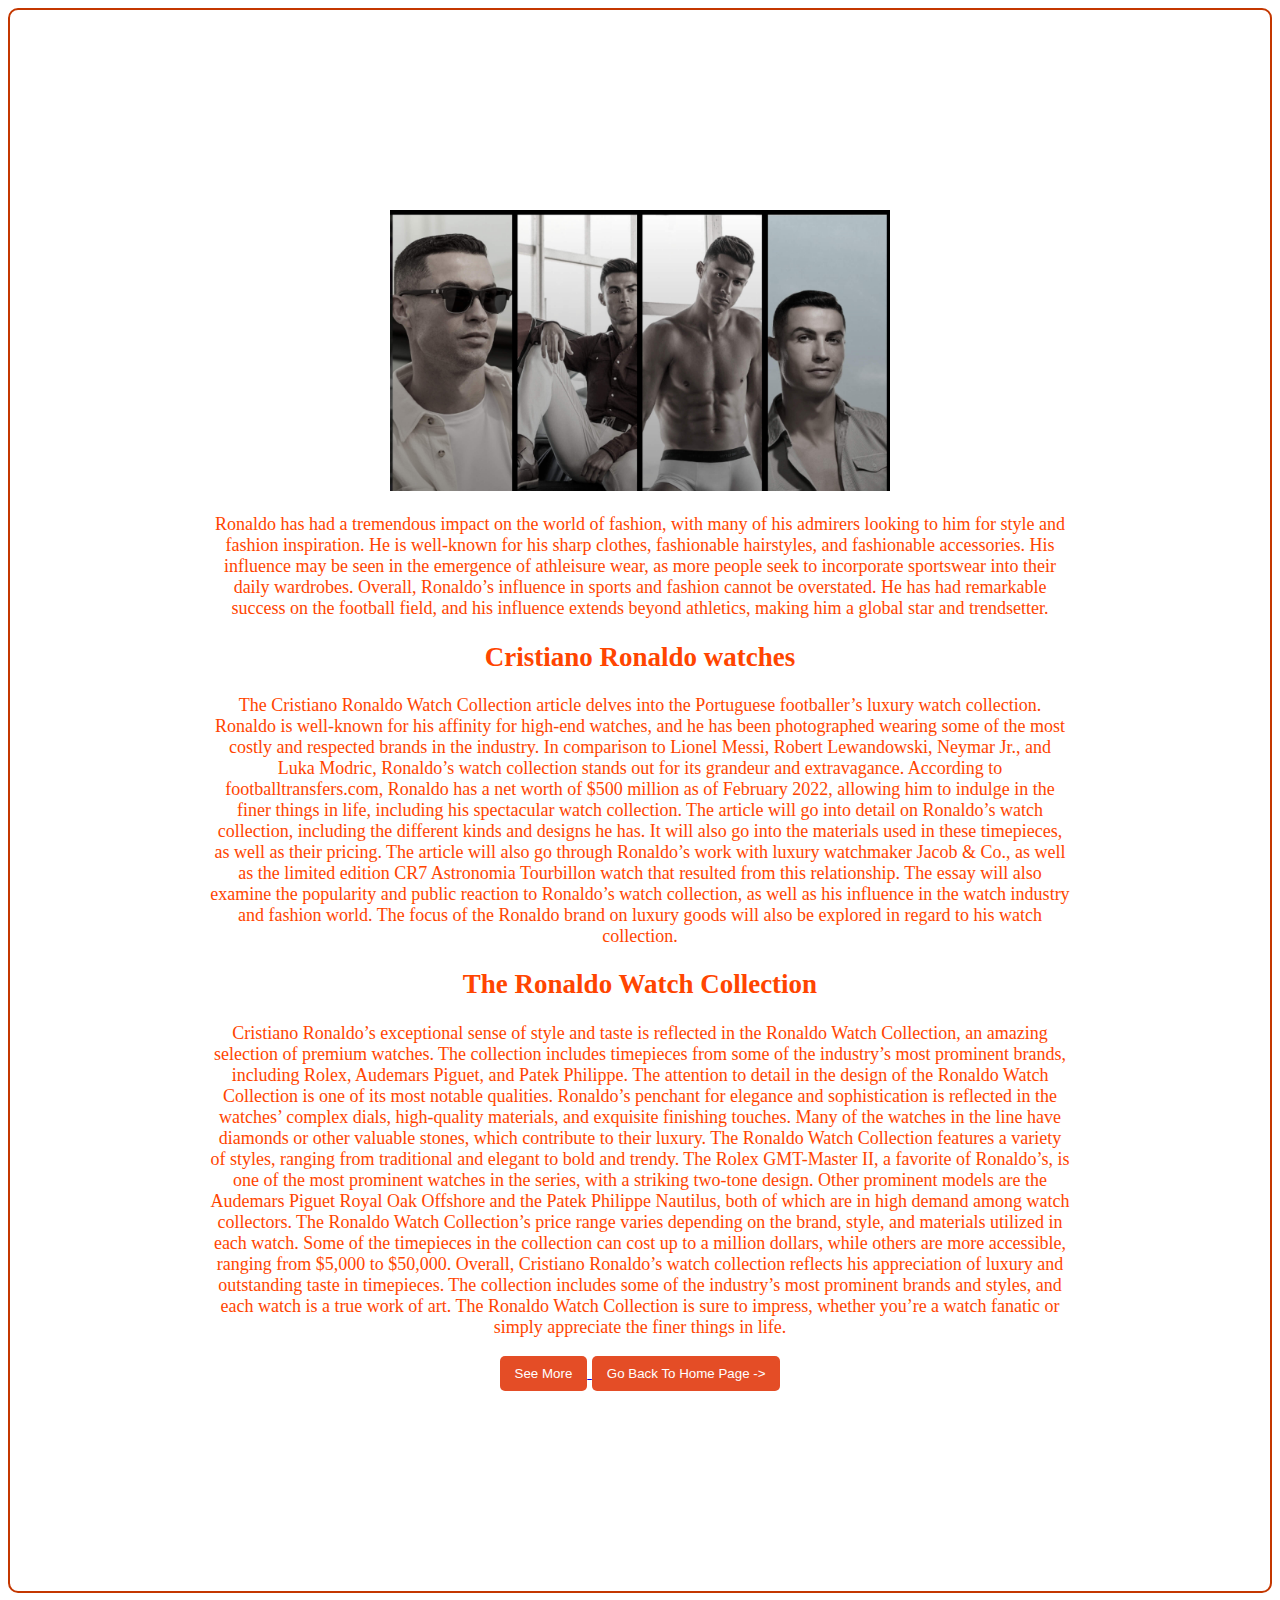
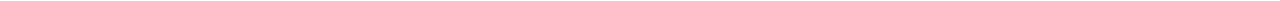
<file: about.html>
<!DOCTYPE html>
<html lang="en">
  <head>
    <meta charset="UTF-8" />
    <meta name="viewport" content="width=device-width, initial-scale=1.0" />
    <title>About</title>
  </head>
  <body>
    <div
      style="
        padding: 200px;
        border: 2px solid #c43700;
        border-radius: 10px;
        text-align: center;
        color: orangered;
        font-size: 18px;
        font-family: cursive;
      "
    >
      <img style="max-width: 500px" src="about.jpg" alt="jj" />
      <p>
        Ronaldo has had a tremendous impact on the world of fashion, with many
        of his admirers looking to him for style and fashion inspiration. He is
        well-known for his sharp clothes, fashionable hairstyles, and
        fashionable accessories. His influence may be seen in the emergence of
        athleisure wear, as more people seek to incorporate sportswear into
        their daily wardrobes. Overall, Ronaldo’s influence in sports and
        fashion cannot be overstated. He has had remarkable success on the
        football field, and his influence extends beyond athletics, making him a
        global star and trendsetter.
      </p>
      <h2>Cristiano Ronaldo watches</h2>
      <p>
        The Cristiano Ronaldo Watch Collection article delves into the
        Portuguese footballer’s luxury watch collection. Ronaldo is well-known
        for his affinity for high-end watches, and he has been photographed
        wearing some of the most costly and respected brands in the industry. In
        comparison to Lionel Messi, Robert Lewandowski, Neymar Jr., and Luka
        Modric, Ronaldo’s watch collection stands out for its grandeur and
        extravagance. According to footballtransfers.com, Ronaldo has a net
        worth of $500 million as of February 2022, allowing him to indulge in
        the finer things in life, including his spectacular watch collection.
        The article will go into detail on Ronaldo’s watch collection, including
        the different kinds and designs he has. It will also go into the
        materials used in these timepieces, as well as their pricing. The
        article will also go through Ronaldo’s work with luxury watchmaker Jacob
        & Co., as well as the limited edition CR7 Astronomia Tourbillon watch
        that resulted from this relationship. The essay will also examine the
        popularity and public reaction to Ronaldo’s watch collection, as well as
        his influence in the watch industry and fashion world. The focus of the
        Ronaldo brand on luxury goods will also be explored in regard to his
        watch collection.
      </p>
      <h2>The Ronaldo Watch Collection</h2>
      <p>
        Cristiano Ronaldo’s exceptional sense of style and taste is reflected in
        the Ronaldo Watch Collection, an amazing selection of premium watches.
        The collection includes timepieces from some of the industry’s most
        prominent brands, including Rolex, Audemars Piguet, and Patek Philippe.
        The attention to detail in the design of the Ronaldo Watch Collection is
        one of its most notable qualities. Ronaldo’s penchant for elegance and
        sophistication is reflected in the watches’ complex dials, high-quality
        materials, and exquisite finishing touches. Many of the watches in the
        line have diamonds or other valuable stones, which contribute to their
        luxury. The Ronaldo Watch Collection features a variety of styles,
        ranging from traditional and elegant to bold and trendy. The Rolex
        GMT-Master II, a favorite of Ronaldo’s, is one of the most prominent
        watches in the series, with a striking two-tone design. Other prominent
        models are the Audemars Piguet Royal Oak Offshore and the Patek Philippe
        Nautilus, both of which are in high demand among watch collectors. The
        Ronaldo Watch Collection’s price range varies depending on the brand,
        style, and materials utilized in each watch. Some of the timepieces in
        the collection can cost up to a million dollars, while others are more
        accessible, ranging from $5,000 to $50,000. Overall, Cristiano Ronaldo’s
        watch collection reflects his appreciation of luxury and outstanding
        taste in timepieces. The collection includes some of the industry’s most
        prominent brands and styles, and each watch is a true work of art. The
        Ronaldo Watch Collection is sure to impress, whether you’re a watch
        fanatic or simply appreciate the finer things in life.
      </p>
      <a href="https://youtu.be/wnj_ZIsQiAQ"
        ><button
          style="
            background-color: #e44d26;
            color: #fff;
            padding: 10px 15px;
            border: none;
            border-radius: 5px;
            cursor: pointer;
            transition: background-color 0.3s ease;
          "
        >
          See More
        </button>
      </a>
      <a href="index.html"
        ><button
          style="
            background-color: #e44d26;
            color: #fff;
            padding: 10px 15px;
            border: none;
            border-radius: 5px;
            cursor: pointer;
            transition: background-color 0.3s ease;
          "
        >
          Go Back To Home Page ->
        </button>
      </a>
    </div>
  </body>
</html>
</file>
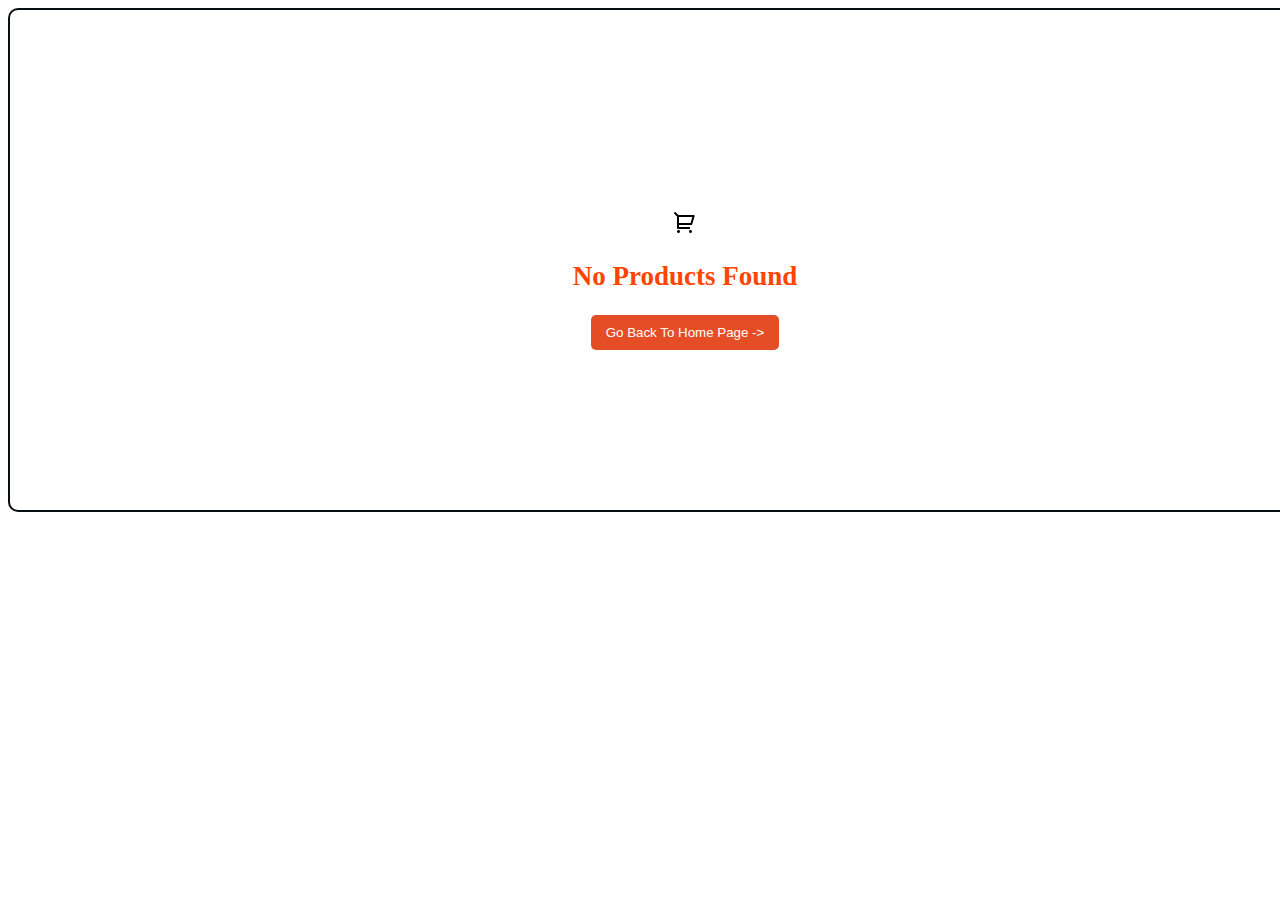
<file: cart.html>
<!DOCTYPE html>
<html lang="en">
  <head>
    <meta charset="UTF-8" />
    <meta name="viewport" content="width=device-width, initial-scale=1.0" />
    <title>Cart</title>
  </head>
  <body>
    <div
      style="
        padding: 200px 200px;
        width: 950px;
        height: 100px;
        border: 2px solid #060f14;
        border-radius: 10px;
        text-align: center;
        color: orangered;
        font-size: 18px;
        font-family: cursive;
      "
    >
      <img src="cart.png" alt="cart" />
      <h2>No Products Found</h2>
      <a href="index.html"
        ><button
          style="
            background-color: #e44d26;
            color: #fff;
            padding: 10px 15px;
            border: none;
            border-radius: 5px;
            cursor: pointer;
            transition: background-color 0.3s ease;
          "
        >
          Go Back To Home Page ->
        </button>
      </a>
    </div>
  </body>
</html>
</file>
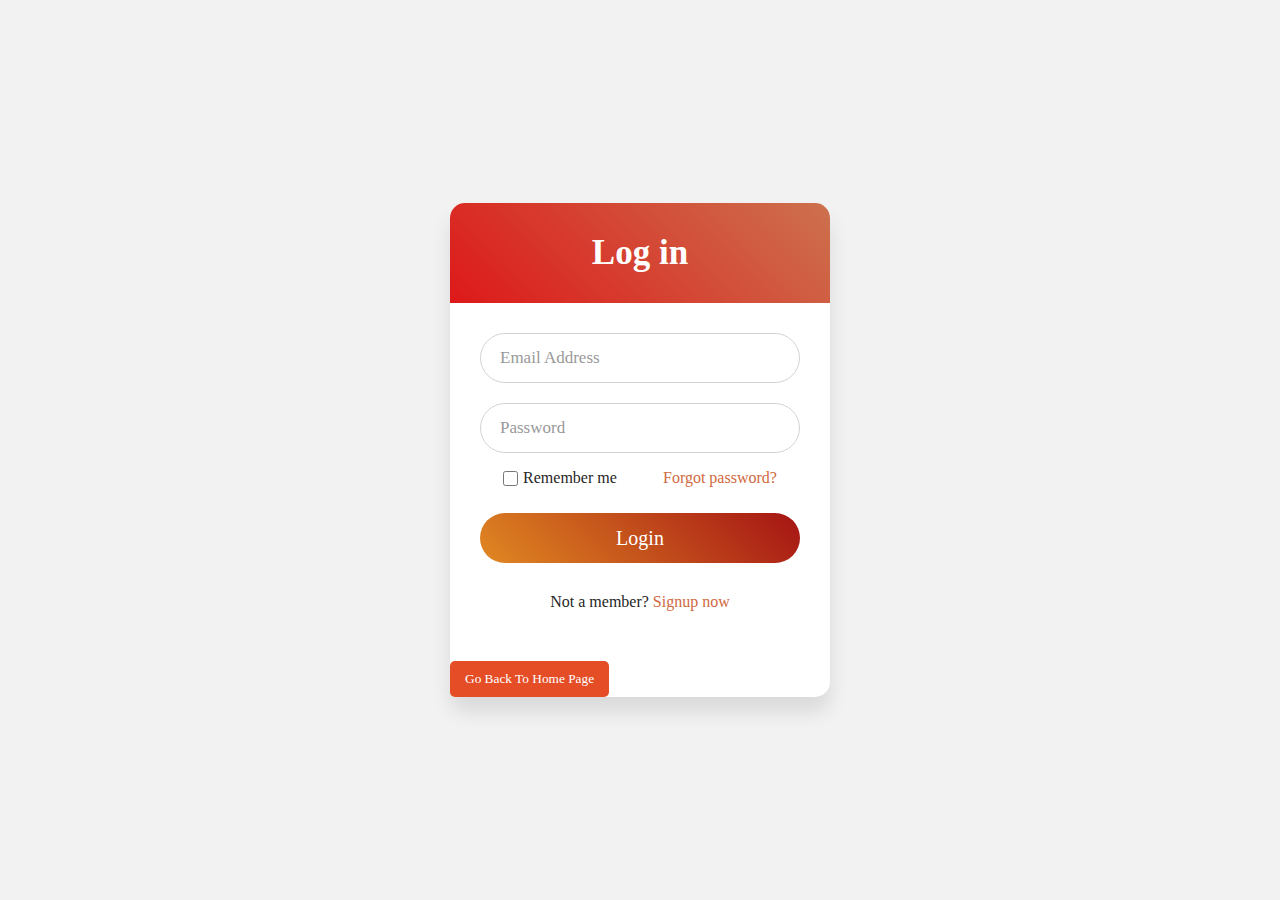
<file: login.html>
<!DOCTYPE html>
<html lang="en" dir="ltr">
  <head>
    <meta charset="utf-8" />
    <title>Login</title>
    <link rel="stylesheet" href="login.css" />
  </head>
  <body>
    <div class="wrapper">
      <div class="title">Log in</div>
      <form action="#">
        <div class="field">
          <input type="text" required />
          <label>Email Address</label>
        </div>
        <div class="field">
          <input type="password" required />
          <label>Password</label>
        </div>
        <div class="content">
          <div class="checkbox">
            <input type="checkbox" id="remember-me" />
            <label for="remember-me">Remember me</label>
          </div>
          <div class="pass-link">
            <a href="#">Forgot password?</a>
          </div>
        </div>
        <div class="field">
          <input type="submit" value="Login" />
        </div>
        <div class="signup-link">Not a member? <a href="#">Signup now</a></div>
      </form>
      <button>Go Back To Home Page</button>
    </div>
  </body>
</html>
</file>
<file: login.css>
@import url("https://fonts.googleapis.com/css?family=Poppins:400,500,600,700&display=swap");
* {
  margin: 0;
  padding: 0;
  box-sizing: border-box;
  font-family: cursive;
}
html,
body {
  display: grid;
  height: 100%;
  width: 100%;
  place-items: center;
  background: #f2f2f2;
  /* background: linear-gradient(-135deg, #c850c0, #4158d0); */
}
::selection {
  background: #4158d0;
  color: #fff;
}
.wrapper {
  width: 380px;
  background: #fff;
  border-radius: 15px;
  box-shadow: 0px 15px 20px rgba(0, 0, 0, 0.1);
}
.wrapper .title {
  font-size: 35px;
  font-weight: 600;
  text-align: center;
  line-height: 100px;
  color: #fff;
  user-select: none;
  border-radius: 15px 15px 0 0;
  background: linear-gradient(-135deg, #cc714d, #dd1919);
}
.wrapper form {
  padding: 10px 30px 50px 30px;
}
.wrapper form .field {
  height: 50px;
  width: 100%;
  margin-top: 20px;
  position: relative;
}
.wrapper form .field input {
  height: 100%;
  width: 100%;
  outline: none;
  font-size: 17px;
  padding-left: 20px;
  border: 1px solid lightgrey;
  border-radius: 25px;
  transition: all 0.3s ease;
}
.wrapper form .field input:focus,
form .field input:valid {
  border-color: #d85a11;
}
.wrapper form .field label {
  position: absolute;
  top: 50%;
  left: 20px;
  color: #999999;
  font-weight: 400;
  font-size: 17px;
  pointer-events: none;
  transform: translateY(-50%);
  transition: all 0.3s ease;
}
form .field input:focus ~ label,
form .field input:valid ~ label {
  top: 0%;
  font-size: 16px;
  color: #dd7a2a;
  background: #fff;
  transform: translateY(-50%);
}
form .content {
  display: flex;
  width: 100%;
  height: 50px;
  font-size: 16px;
  align-items: center;
  justify-content: space-around;
}
form .content .checkbox {
  display: flex;
  align-items: center;
  justify-content: center;
}
form .content input {
  width: 15px;
  height: 15px;
  background: red;
}
form .content label {
  color: #262626;
  user-select: none;
  padding-left: 5px;
}
form .content .pass-link {
  color: "";
}
form .field input[type="submit"] {
  color: #fff;
  border: none;
  padding-left: 0;
  margin-top: -10px;
  font-size: 20px;
  font-weight: 500;
  cursor: pointer;
  background: linear-gradient(-135deg, #a51414, #e08822);
  transition: all 0.3s ease;
}
form .field input[type="submit"]:active {
  transform: scale(0.95);
}
form .signup-link {
  color: #262626;
  margin-top: 20px;
  text-align: center;
}
form .pass-link a,
form .signup-link a {
  color: #d06941;
  text-decoration: none;
}
form .pass-link a:hover,
form .signup-link a:hover {
  text-decoration: underline;
}

button {
  background-color: #e44d26;
  color: #fff;
  padding: 10px 15px;
  border: none;
  border-radius: 5px;
  cursor: pointer;
  transition: background-color 0.3s ease;
}
button:hover {
  background-color: #ca4422;
}
</file>
